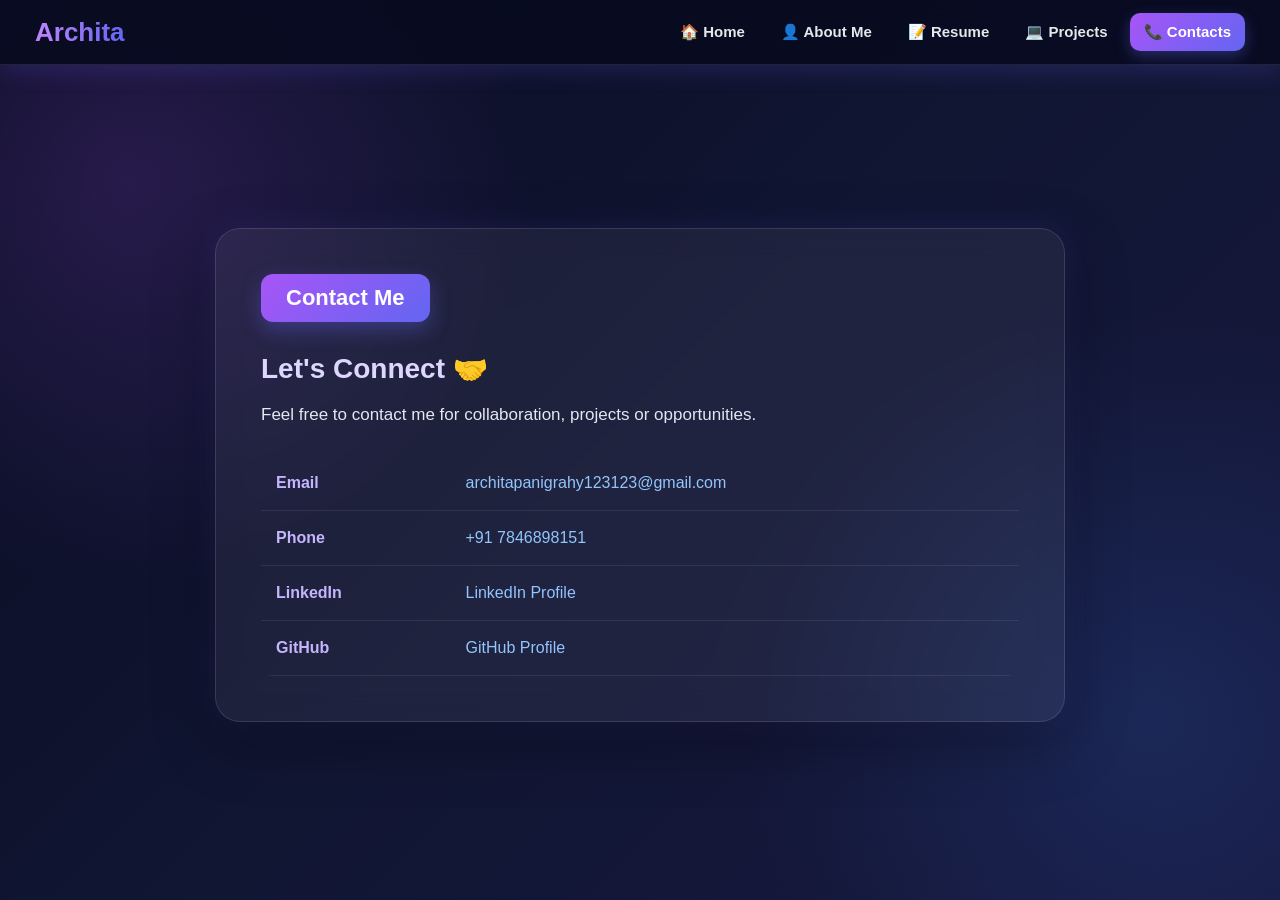
<file: contacts.html>
<!DOCTYPE html>
<html lang="en">

<head>
  <meta charset="UTF-8">
  <meta name="viewport" content="width=device-width, initial-scale=1.0">
  <title>Contact | Archita</title>
  <link rel="stylesheet" href="contactstyle.css">
</head>

<body>

<header>
  <nav id="mynav">

    <h2 id="title">Archita</h2>

    <ul class="nav-items">

      <li class="nav-item">
        <a href="index.html">🏠 Home</a>
      </li>

      <li class="nav-item">
        <a href="aboutme.html">👤 About Me</a>
      </li>

      <li class="nav-item">
        <a href="resume.html">📝 Resume</a>
      </li>

      <li class="nav-item">
        <a href="projects.html">💻 Projects</a>
      </li>

      <li class="nav-item active">
        <a href="contacts.html">📞 Contacts</a>
      </li>

    </ul>

  </nav>
</header>

<main class="mybody">

  <section class="about-container">

    <div class="heading">Contact Me</div>

    <div class="about-text">

      <h2>Let's Connect 🤝</h2>

      <p class="intro">
        Feel free to contact me for collaboration, projects or opportunities.
      </p>

      <table class="mytable">

        <tr>
          <td><b>Email</b></td>

          <td>
            <a href="mailto:architapanigrahy123123@gmail.com">
              architapanigrahy123123@gmail.com
            </a>
          </td>
        </tr>

        <tr>
          <td><b>Phone</b></td>

          <td>
            <a href="tel:+917846898151">
              +91 7846898151
            </a>
          </td>
        </tr>

        <tr>
          <td><b>LinkedIn</b></td>

          <td>
            <a
              href="https://www.linkedin.com/in/your-username"
              target="_blank">
              LinkedIn Profile
            </a>
          </td>
        </tr>

        <tr>
          <td><b>GitHub</b></td>

          <td>
            <a
              href="https://github.com/your-github"
              target="_blank">
              GitHub Profile
            </a>
          </td>
        </tr>

      </table>

    </div>

  </section>

</main>

</body>
</html>
</file>
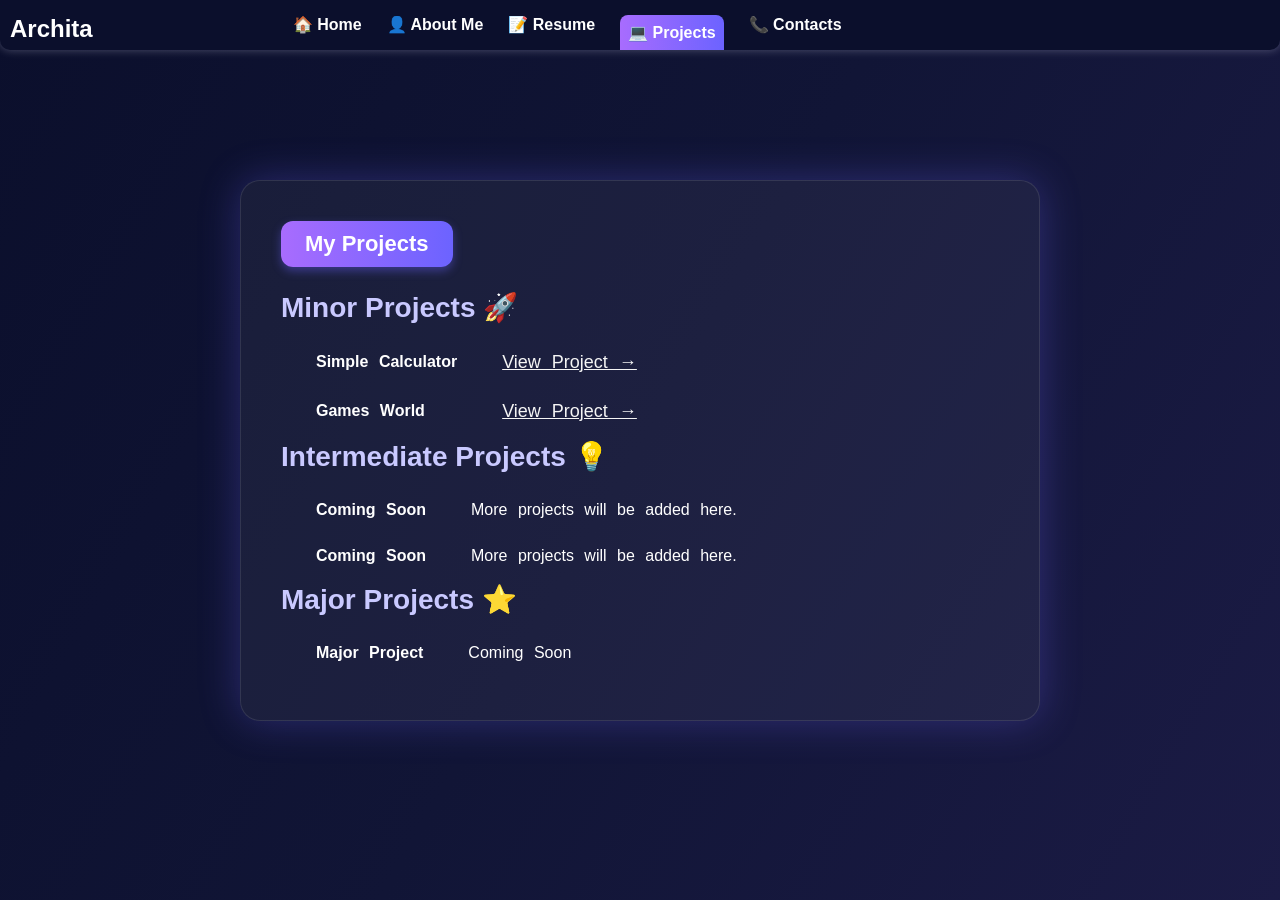
<file: projects.html>
<!DOCTYPE html>
<html lang="en">
<head>
  <meta charset="UTF-8">
  <meta name="viewport" content="width=device-width, initial-scale=1.0">
  <title>Projects | Archita</title>
  <link rel="stylesheet" href="projectstyle.css">
</head>

<body>

<header>
  <nav id="mynav">

    <h2 id="title">Archita</h2>

    <ul class="nav-items">

      <li class="nav-item">
        <a href="index.html">🏠 Home</a>
      </li>

      <li class="nav-item">
        <a href="aboutme.html">👤 About Me</a>
      </li>

      <li class="nav-item">
        <a href="resume.html">📝 Resume</a>
      </li>

      <li class="nav-item active">
        <a href="projects.html">💻 Projects</a>
      </li>

      <li class="nav-item">
        <a href="contacts.html">📞 Contacts</a>
      </li>

    </ul>

  </nav>
</header>

<main class="mybody">

  <section class="about-container">

    <div class="heading">My Projects</div>

    <div class="about-content">

      <div class="about-text">

        <h2>Minor Projects 🚀</h2>

        <table class="mytable">

          <tr>
            <td><b>Simple Calculator</b></td>
            <td>
              <a
                href="https://archita1004.github.io/Simple-Calculator/"
                target="_blank">
                View Project →
              </a>
            </td>
          </tr>

          <tr>
            <td><b>Games World</b></td>
            <td>
              <a
                href="https://archita1004.github.io/Games-World/"
                target="_blank">
                View Project →
              </a>
            </td>
          </tr>

        </table>

        <h2>Intermediate Projects 💡</h2>

        <table class="mytable">

          <tr>
            <td><b>Coming Soon</b></td>
            <td>More projects will be added here.</td>
          </tr>

          <tr>
            <td><b>Coming Soon</b></td>
            <td>More projects will be added here.</td>
          </tr>

        </table>

        <h2>Major Projects ⭐</h2>

        <table class="mytable">

          <tr>
            <td><b>Major Project</b></td>
            <td>Coming Soon</td>
          </tr>

        </table>

      </div>

    </div>

  </section>

</main>

</body>
</html>
</file>
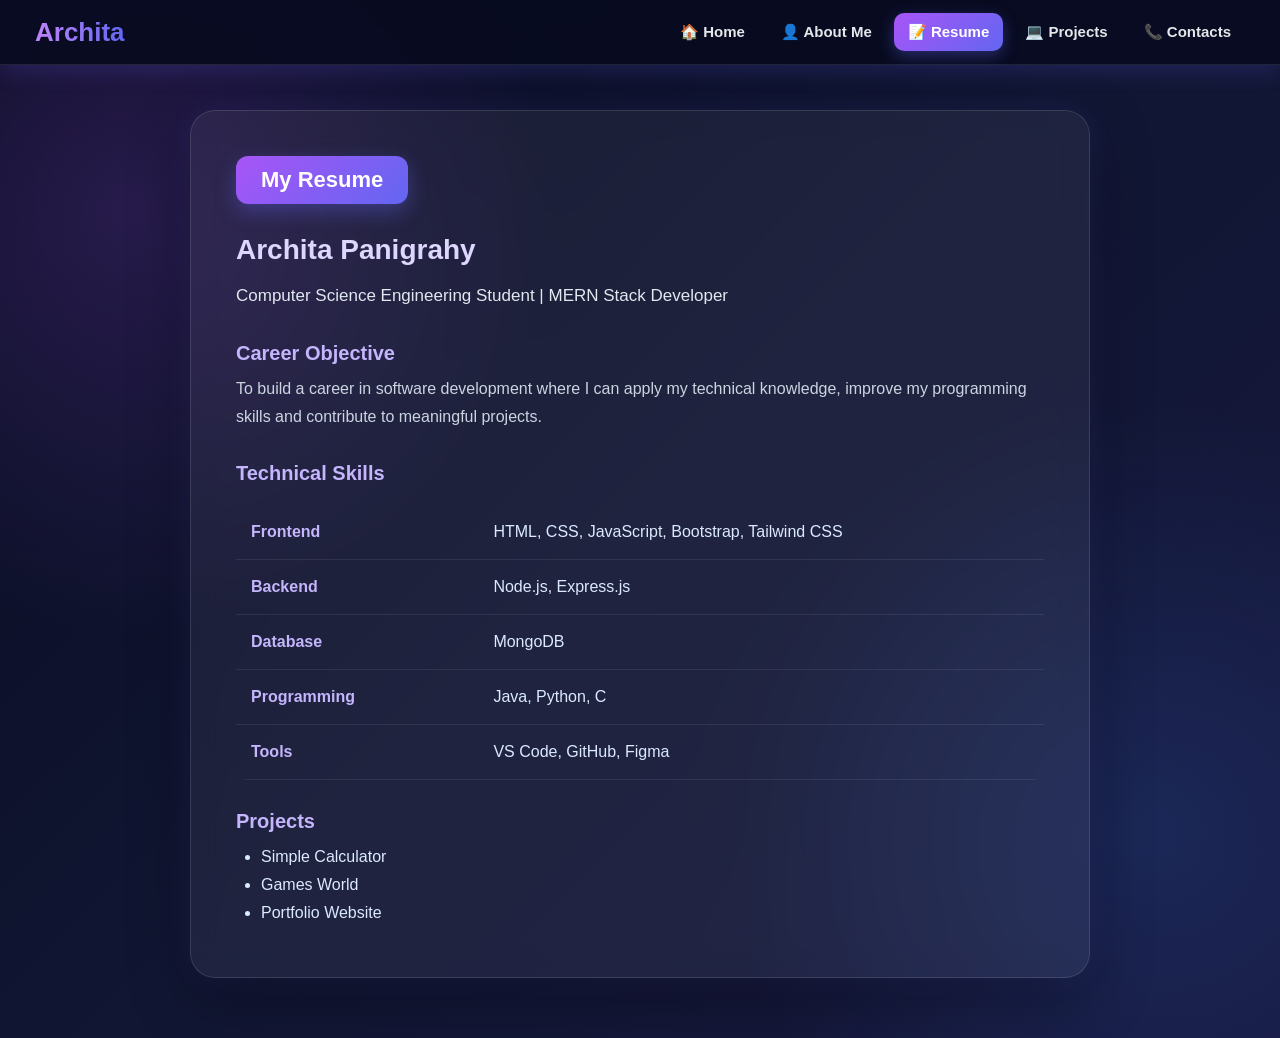
<file: resume.html>
<!DOCTYPE html>
<html lang="en">

<head>
  <meta charset="UTF-8">
  <meta name="viewport" content="width=device-width, initial-scale=1.0">
  <title>Resume | Archita</title>
  <link rel="stylesheet" href="resumestyle.css">
</head>

<body>

<header>
  <nav id="mynav">

    <h2 id="title">Archita</h2>

    <ul class="nav-items">

      <li class="nav-item">
        <a href="index.html">🏠 Home</a>
      </li>

      <li class="nav-item">
        <a href="aboutme.html">👤 About Me</a>
      </li>

      <li class="nav-item active">
        <a href="resume.html">📝 Resume</a>
      </li>

      <li class="nav-item">
        <a href="projects.html">💻 Projects</a>
      </li>

      <li class="nav-item">
        <a href="contacts.html">📞 Contacts</a>
      </li>

    </ul>

  </nav>
</header>

<main class="mybody">

  <section class="about-container">

    <div class="heading">My Resume</div>

    <div class="about-text">

      <h2>Archita Panigrahy</h2>

      <p class="intro">
        Computer Science Engineering Student | MERN Stack Developer
      </p>

      <h3>Career Objective</h3>

      <p>
        To build a career in software development where I can apply my
        technical knowledge, improve my programming skills and contribute
        to meaningful projects.
      </p>

      <h3>Technical Skills</h3>

      <table class="mytable">

        <tr>
          <td><b>Frontend</b></td>
          <td>HTML, CSS, JavaScript, Bootstrap, Tailwind CSS</td>
        </tr>

        <tr>
          <td><b>Backend</b></td>
          <td>Node.js, Express.js</td>
        </tr>

        <tr>
          <td><b>Database</b></td>
          <td>MongoDB</td>
        </tr>

        <tr>
          <td><b>Programming</b></td>
          <td>Java, Python, C</td>
        </tr>

        <tr>
          <td><b>Tools</b></td>
          <td>VS Code, GitHub, Figma</td>
        </tr>

      </table>

      <h3>Projects</h3>

      <ul class="resume-list">
        <li>Simple Calculator</li>
        <li>Games World</li>
        <li>Portfolio Website</li>
      </ul>

    </div>

  </section>

</main>

</body>
</html>
</file>
<file: contactstyle.css>
@import url("style.css");

.about-container {
    max-width: 850px;
}

.about-text {
    width: 100%;
}

.mytable {
    margin-top: 25px;
}

.mytable td:first-child {
    width: 25%;
}

.mytable a {
    color: #93c5fd;

    text-decoration: none;

    transition: 0.3s;
}

.mytable a:hover {
    color: #c084fc;

    text-decoration: underline;
}
</file>
<file: projectstyle.css>
* {
      margin: 0;
      padding: 0;
      box-sizing: border-box;
      font-family: "Poppins", "Inter", sans-serif;
    }
    body{
        background-color: #0b0f2c;
    }

    .mybody {
      min-height: 100vh;
      background: linear-gradient(120deg, #0b0f2c 0%,
                     #111536 50%, #1b1b45 100%);
      color: #fff;
      display: flex;
      flex-direction: column;
      align-items: center;
      justify-content: center;
      padding: 60px 20px;

    }
    #title{
         display: flex;
        padding-top: 15px;
         margin-right: 200px;
         color: #fff;
         margin-left: 10px;
    }
    .active{
      background: linear-gradient(90deg, #a86cfe, #6c63ff);
      padding: 8px;
      border-top-right-radius: 8px;
      border-top-left-radius:8px;
    }
    .nav-item a {
  color: #fff;
  text-decoration: none;
  font-weight: 700;
  position: relative;
  padding-bottom: 5px;
  transition: color 0.3s ease;
   cursor: pointer;
}


    #mynav{
        background-color: #0b0f2c;
         height: 50px;
       width: 100%;
       margin: 10px auto;
       margin-top: 0%;
       display: flex;
       box-shadow: 0 0 10px rgba(228, 227, 252, 0.3);
       border-bottom-left-radius: 10px;
       border-bottom-right-radius: 10px;
      position: fixed;
    }
    #mynav:hover {
      box-shadow: 0 0 15px rgba(246, 245, 247, 0.4);
     
   }

    .nav-items{
  list-style-type: none;
    display: flex;
    gap: 25px;
    padding-top: 15px;
    }
    .nav-item{
        font-weight: 700;
        color: #fff;
    }
    .about-container {
      background: rgba(255, 255, 255, 0.05);
      border: 1px solid rgba(255, 255, 255, 0.1);
      border-radius: 20px;
      padding: 40px;
      max-width: 800px;
      width: 100%;
      box-shadow: 0 0 40px rgba(108, 99, 255, 0.3);
    }

    .about-container:hover {
      box-shadow: 0 0 60px rgba(168, 108, 254, 0.4);
    }
    .heading {
      display: inline-block;
      background: linear-gradient(90deg, #a86cfe, #6c63ff);
      padding: 10px 24px;
      border-radius: 12px;
      font-weight: 600;
      font-size: 22px;
      margin-bottom: 24px;
      box-shadow: 0 4px 10px rgba(108, 99, 255, 0.4);

    }
    .about-content {
      display: flex;
      flex-wrap: wrap;
      align-items: center;
      justify-content: space-between;
      gap: 30px;

    }

    .about-text {
      flex: 1;

      min-width: 260px;

    }

    .about-text h2 {
      font-size: 28px;
      margin-bottom: 10px;
      color: #c9c9ff;
    }
    .about-text p {
      font-size: 16px;
      line-height: 1.7;
      color: #d9d9f9;

    }
 .myname{
      font-weight: 600;
      font-size: larger;
      text-decoration: underline rgb(246, 244, 246);
 }
.mytable{
border-collapse: separate;
border-spacing: 25px 8px;
word-spacing: 6px; 
}
.mytable td{
    word-spacing: 6px;
    padding: 10px;
}
.mytable tr td a{
  color: whitesmoke;
  font-size: large;
}
</file>
<file: resumestyle.css>
@import url("style.css");

.about-container {
    max-width: 900px;
}

.about-text h3 {
    margin-top: 30px;
    margin-bottom: 10px;

    font-size: 20px;

    color: #c4b5fd;
}

.resume-list {
    margin-top: 15px;

    padding-left: 25px;
}

.resume-list li {
    margin: 10px 0;

    color: #dbeafe;

    transition: 0.3s;
}

.resume-list li:hover {
    color: #c084fc;

    transform: translateX(5px);
}
</file>
